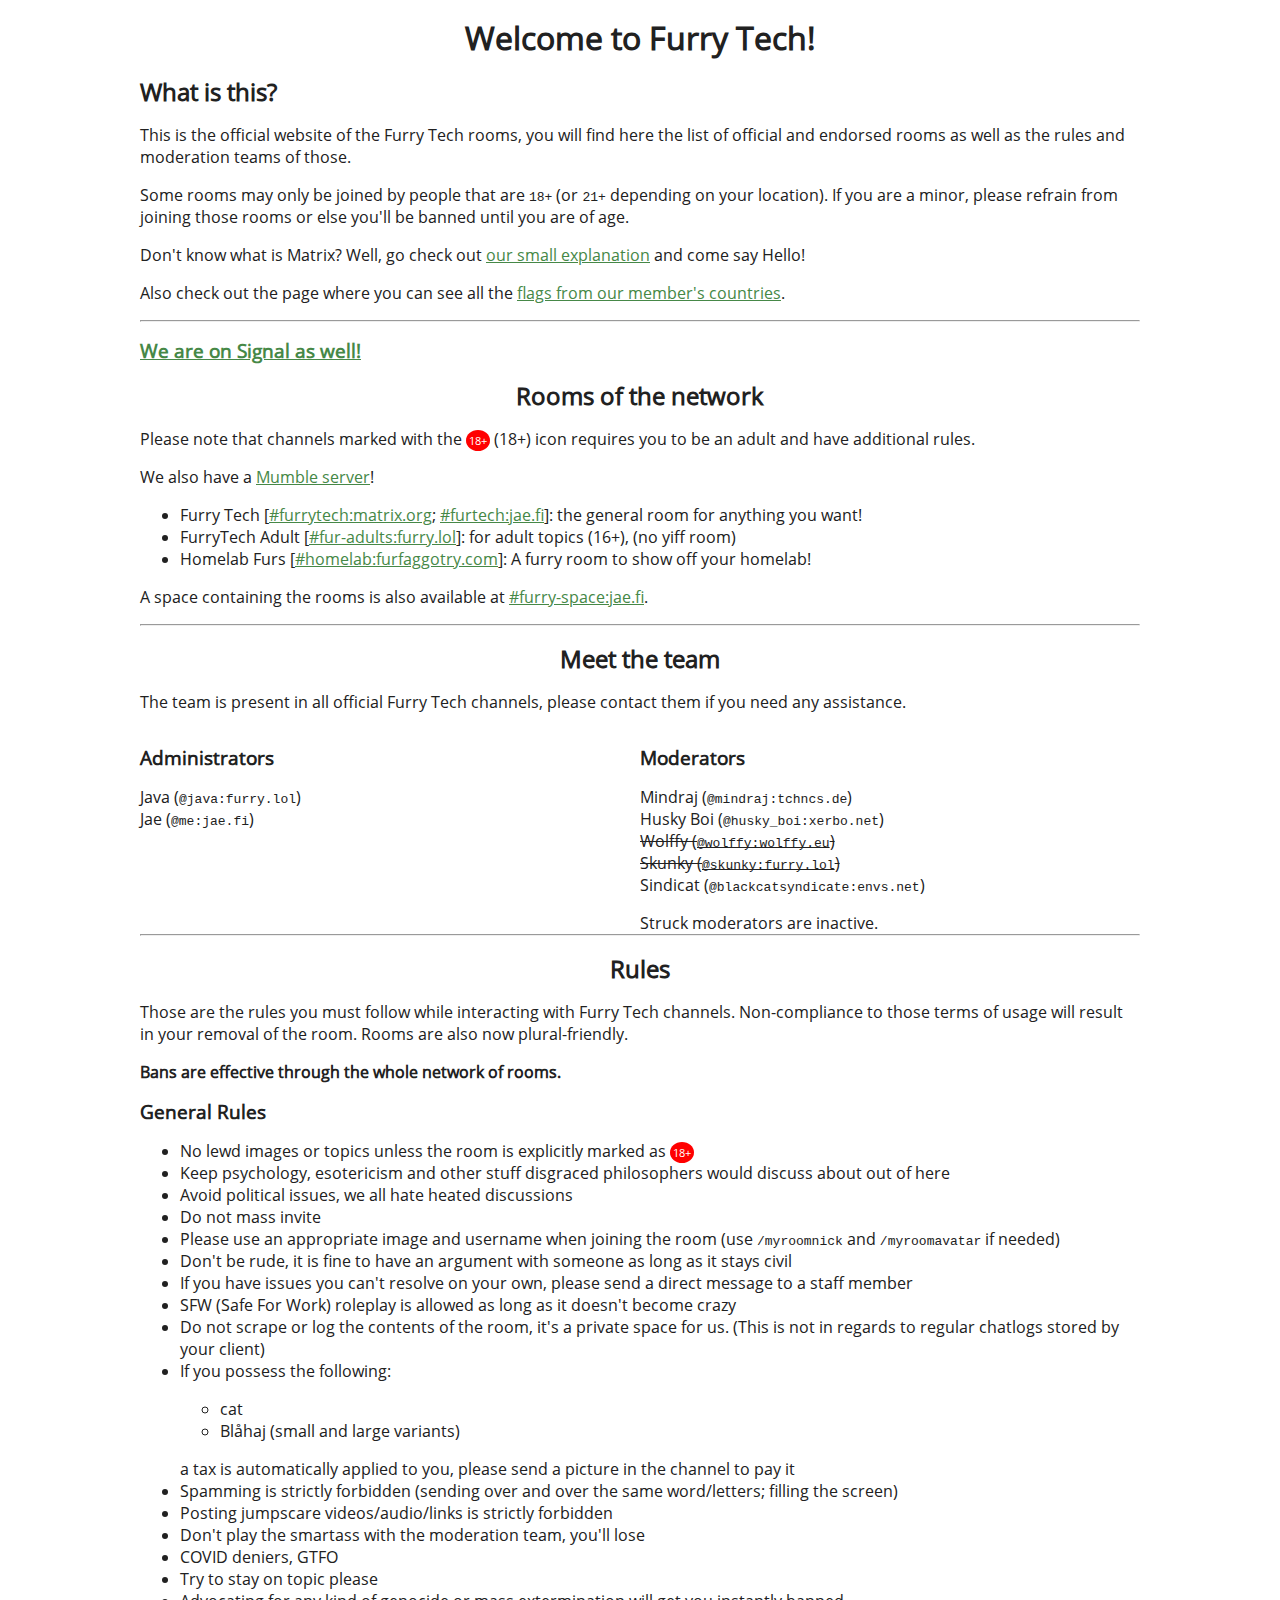
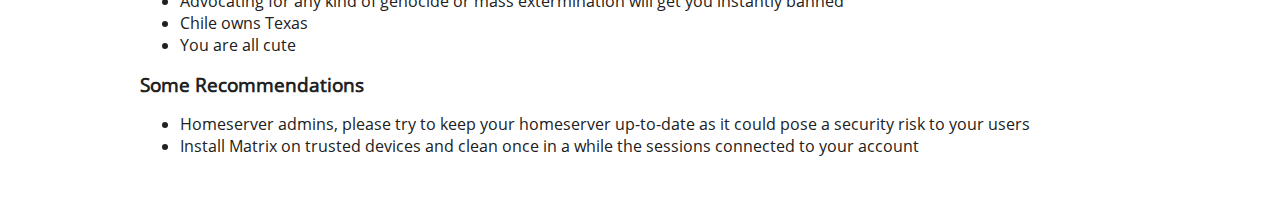
<file: src/index.html>
<!DOCTYPE html>
<html lang="en">

<head>
  <meta charset="utf-8" />
  <title>Furry Tech</title>
  <link rel="stylesheet" href="resources/css/main.css" />
  <meta name="viewport" content="width=device-width, initial-scale=1" />
</head>

<body>
  <main>
    <!-- WELCOME -->
    <h1 class="centered">Welcome to Furry Tech!</h1>
    <h2>What is this?</h2>
    <p>This is the official website of the Furry Tech rooms, you will find here the list of official and endorsed rooms as well as the rules and moderation teams of those.</p>
    <p>Some rooms may only be joined by people that are <span class="formatted">18+</span> (or <span class="formatted">21+</span> depending on your location). If you are a minor, please refrain from joining those rooms or else you'll be banned until you are of age.</p>
    <p>Don't know what is Matrix? Well, go check out <a href="joining-matrix.html">our small explanation</a> and come say Hello!</p>
    <p>Also check out the page where you can see all the <a href="flags.html">flags from our member's countries</a>.</p>
    <hr />
    <h3><a href="https://signal.group/#CjQKIF6FlyZHxE47IOFD7JxlTLLH64IF7TUI0zUHTeKN2Ub3EhArpE-UUaxQXwTHJz7NQpir">We are on Signal as well!</a></h3>
    <!-- ROOM LIST -->
    <h2 class="centered">Rooms of the network</h2>
    <p>Please note that channels marked with the <span class="eighteenplus">18+</span> (18+) icon requires you to be an adult and have additional rules.</p>
    <p>We also have a <a href="/mumble/">Mumble server</a>!</p>
    <ul>
      <li>Furry Tech [<a href="https://matrix.to/#/%23furrytech:matrix.org">#furrytech:matrix.org</a>; <a href="https://matrix.to/#/%23furtech:jae.fi">#furtech:jae.fi</a>]: the general room for anything you want!</li>
      <li>FurryTech Adult [<a href="https://matrix.to/#/#fur-adults:furry.lol">#fur-adults:furry.lol</a>]: for adult topics (16+), (no yiff room)</li>
      <li>Homelab Furs [<a href="https://matrix.to/#/#homelab:furfaggotry.com">#homelab:furfaggotry.com</a>]: A furry room to show off your homelab!</li>
    </ul>
    <p>A space containing the rooms is also available at <a href="https://matrix.to/#/#ftechspace:matrix.org">#furry-space:jae.fi</a>.
    <hr />
    <!-- MEET THE TEAM -->
    <h2 class="centered">Meet the team</h2>
    <p>The team is present in all official Furry Tech channels, please contact them if you need any assistance.</p>
    <div class="row">
      <div class="column">
        <h3>Administrators</h3>
        <!-- ADMIN LIST-->
        <ul>
          <li>Java (<span class="formatted">@java:furry.lol</span>)</li>
          <li>Jae (<span class="formatted">@me:jae.fi</span>)</li>
        </ul>
      </div>
      <div class="column">
        <h3>Moderators</h3>
        <!-- MOD LIST -->
        <ul>
	        <li>Mindraj (<span class="formatted">@mindraj:tchncs.de</span>)</li>
          <li>Husky Boi (<span class="formatted">@husky_boi:xerbo.net</span>)</li>
          <s><li>Wolffy (<span class="formatted">@wolffy:wolffy.eu</span>)</li></s>
          <s><li>Skunky (<span class="formatted">@skunky:furry.lol</span>)</li></s>
          <li>Sindicat (<span class="formatted">@blackcatsyndicate:envs.net</span>)</li>
        </ul>
        <span>Struck moderators are inactive.</span>
      </div>
    </div>
    <hr />
    <!-- RULES -->
    <h2 class="centered">Rules</h2>
    <p>Those are the rules you must follow while interacting with Furry Tech channels. Non-compliance to those terms of usage will result in your removal of the room. Rooms are also now plural-friendly.</p>
    <p><b>Bans are effective through the whole network of rooms.</b></p>
    <h3>General Rules</h3>
    <ul>
      <li>No lewd images or topics unless the room is explicitly marked as <span class="eighteenplus">18+</span></li>
      <li>Keep psychology, esotericism and other stuff disgraced philosophers would discuss about out of here</li>
      <li>Avoid political issues, we all hate heated discussions</li>
      <li>Do not mass invite</li>
      <li>Please use an appropriate image and username when joining the room (use <span class="formatted">/myroomnick</span> and <span class="formatted">/myroomavatar</span> if needed)</li>
      <li>Don't be rude, it is fine to have an argument with someone as long as it stays civil</li>
      <li>If you have issues you can't resolve on your own, please send a direct message to a staff member</li>
      <li>SFW (Safe For Work) roleplay is allowed as long as it doesn't become crazy</li>
      <li>Do not scrape or log the contents of the room, it's a private space for us. (This is not in regards to regular chatlogs stored by your client)</li>
      <li>If you possess the following:
        <ul>
          <li>cat</li>
          <li>Blåhaj (small and large variants)</li>
        </ul>
          a tax is automatically applied to you, please send a picture in the channel to pay it
      </li>
      <li>Spamming is strictly forbidden (sending over and over the same word/letters; filling the screen)</li>
      <li>Posting jumpscare videos/audio/links is strictly forbidden</li>
      <li>Don't play the smartass with the moderation team, you'll lose</li>
      <li>COVID deniers, GTFO</li>
      <li>Try to stay on topic please</li>
      <li>Advocating for any kind of genocide or mass extermination will get you instantly banned</li>
      <li>Chile owns Texas</li>
      <li>You are all cute</li>
    </ul>
    <!--
    <h3>Additional Rules (for <img alt="18+" width="16" src="resources/img/18plus.svg" /> rooms)</h3>
    <ul>
      <li>You must be of age to join NSFW rooms</li>
      <li>NSFW and ERP is allowed</li>
      <li>NSFL is not allowed</li>
      <li>Scat, rape, zoo/feral and cub are banned on sight (this includes loli and shota)</li>
      <li>All kinks are allowed but keep in mind that not everyone might like it. Please refrain from posting content too extreme, or it might be removed</li>
      <li>Please report members that shall not be in the room</li>
      <li>Please do not lie about your age or you could be removed from the room</li>
    </ul>
    -->
    <!-- RECOMMENDATIONS -->
    <h3>Some Recommendations</h3>
    <ul>
      <li>Homeserver admins, please try to keep your homeserver up-to-date as it could pose a security risk to your users</li>
      <li>Install Matrix on trusted devices and clean once in a while the sessions connected to your account</li>
    </ul>
  </main>
</body>

</html>
</file>
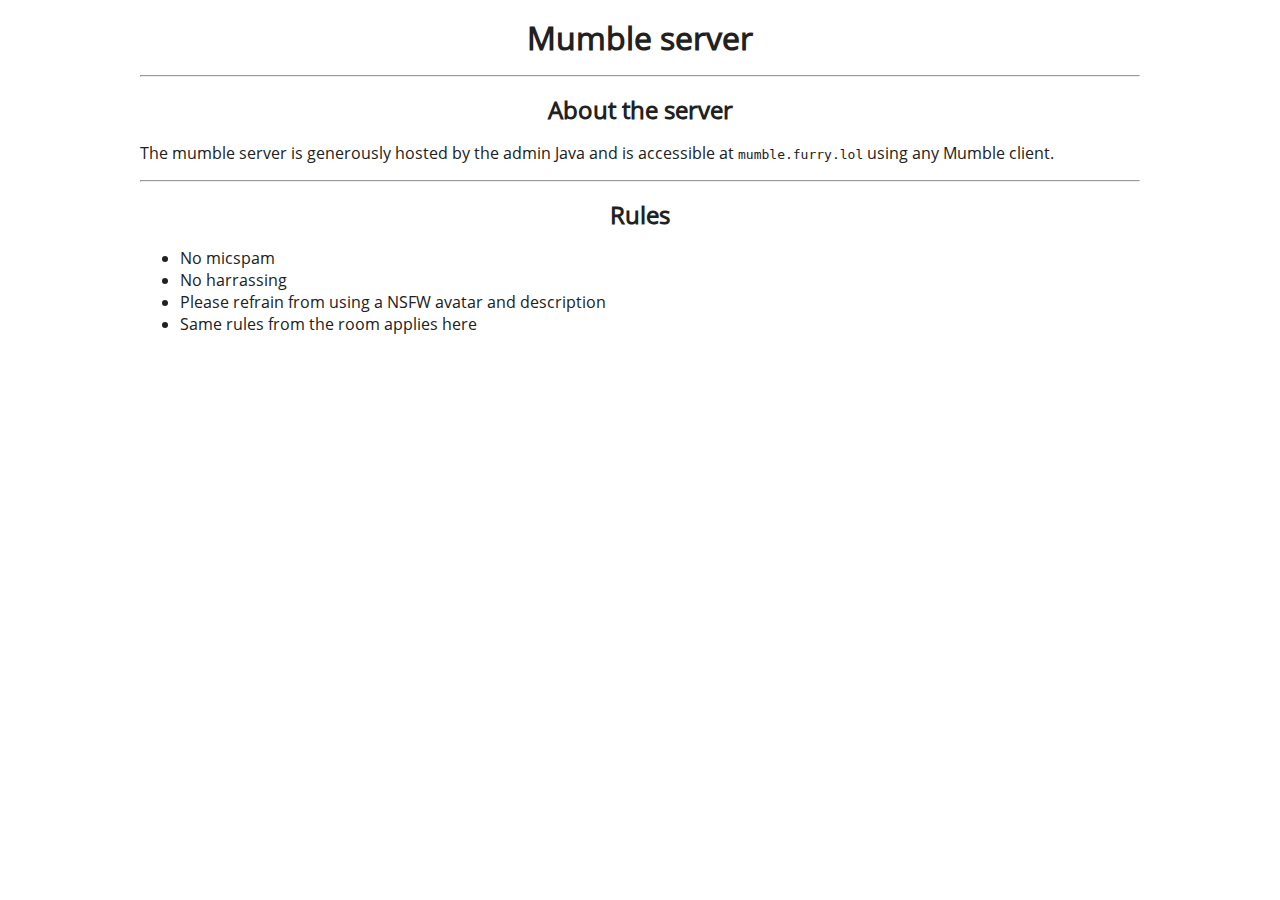
<file: src/mumble/index.html>
<!DOCTYPE html>
<html lang="en">
  <head>
    <meta charset="utf-8" />
    <title>Furry Tech</title>

    <link rel="stylesheet" href="../resources/css/main.css" />
    <meta name="viewport" content="width=device-width, initial-scale=1" />
  </head>

  <body>
    <main>
      <h1 class="centered">Mumble server</h1>
      <hr />

      <h2 class="centered">About the server</h2>
      <p>The mumble server is generously hosted by the admin Java and is accessible at <span class="formatted">mumble.furry.lol</span> using any Mumble client.</p>
      <hr />

      <h2 class="centered">Rules</h2>
      <ul>
        <li>No micspam</li>
        <li>No harrassing</li>
        <li>Please refrain from using a NSFW avatar and description</li>
        <li>Same rules from the room applies here</li>
      </ul>
    </div>
  </body>
</html>
</file>
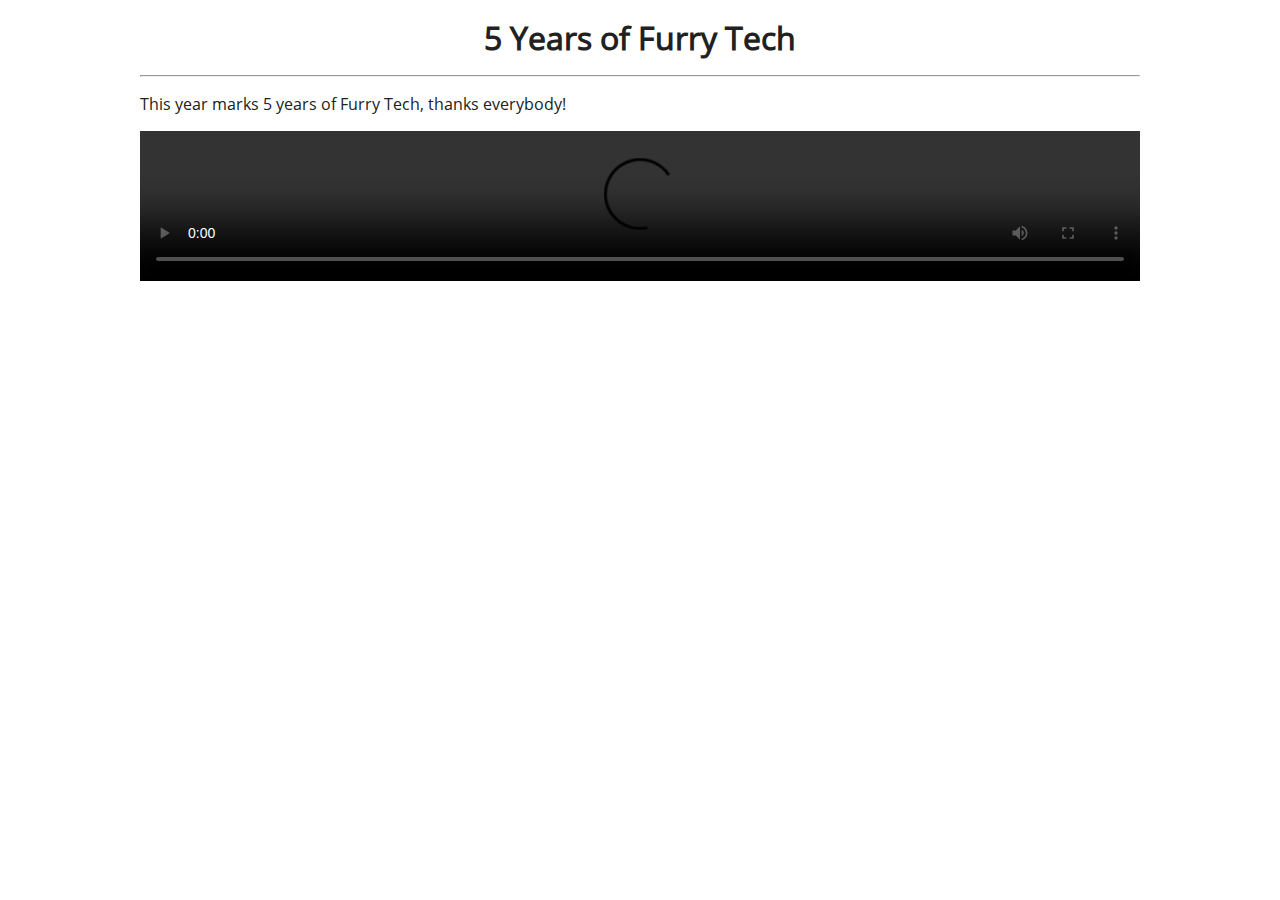
<file: src/5years.html>
<!DOCTYPE html>
<html lang="en">
  <head>
    <meta charset="utf-8" />
    <title>Furry Tech - Server bans</title>

    <link rel="stylesheet" href="resources/css/main.css" />
    <meta name="viewport" content="width=device-width, initial-scale=1" />
  </head>

  <body>
    <main>

      <!-- WELCOME -->
      <h1 class="centered">5 Years of Furry Tech</h1>
      <hr />
      <p>This year marks 5 years of Furry Tech, thanks everybody!</p>
      <video controls>
        <source src="https://cheese.xenia.lol/d/locstore/Video/5years.mp4" type="video/mp4">
        <source src="https://cheese.xenia.lol/d/locstore/Video/5years.webm" type="video/webm">
        <track label="English" kind="subtitles" srclang="en" src="5yearscaptions.sbv">
        No video :c
      </video>
    </main>
  </body>
</html>
</file>
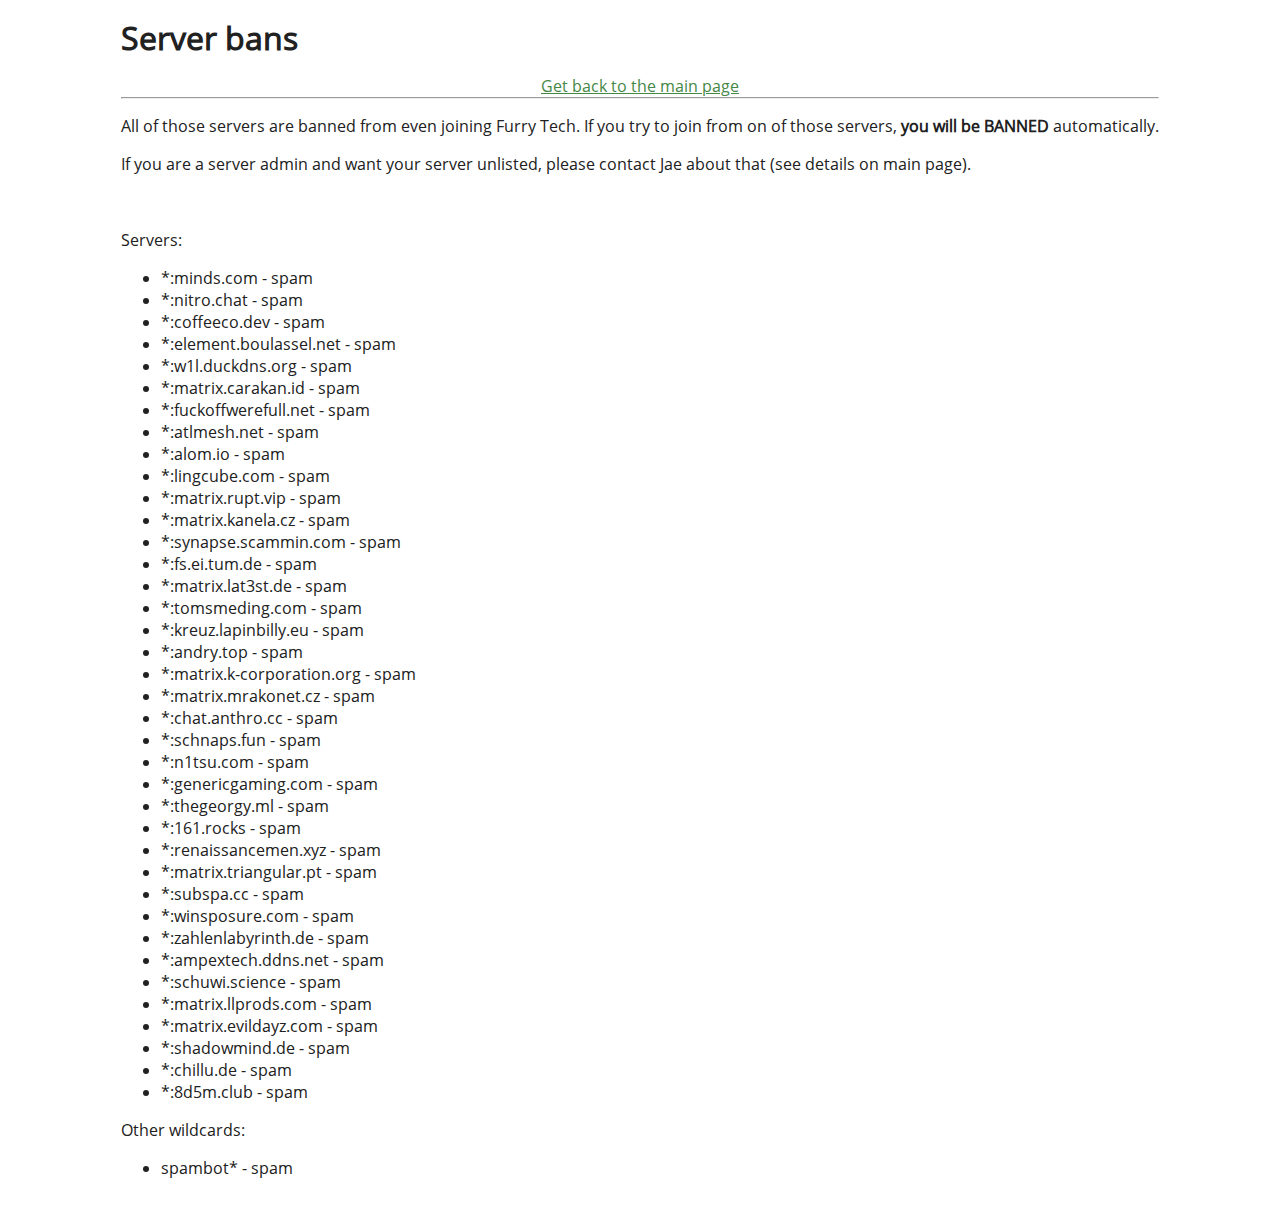
<file: src/bans.html>
<!DOCTYPE html>
<html lang="en">
  <head>
    <meta charset="utf-8" />
    <title>Furry Tech - Server bans</title>

    <link rel="stylesheet" href="resources/css/main.css" />
    <meta name="viewport" content="width=device-width, initial-scale=1" />
  </head>

  <body>
    <div class="container">

      <!-- WELCOME -->
      <h1>Server bans</h1>
      <div class="centered"><a href="index.html">Get back to the main page</a></div>
      <hr />
      <p>All of those servers are banned from even joining Furry Tech. If you try to join from on of those servers, <b>you will be BANNED</b> automatically.</p>
      <p>If you are a server admin and want your server unlisted, please contact Jae about that (see details on main page).</p>
      <br />
      <p>Servers:</p>
      <ul>
        <li>*:minds.com - spam</li>
        <li>*:nitro.chat - spam</li>
        <li>*:coffeeco.dev - spam</li>
        <li>*:element.boulassel.net - spam</li>
        <li>*:w1l.duckdns.org - spam</li>
        <li>*:matrix.carakan.id - spam</li>
        <li>*:fuckoffwerefull.net - spam</li>
        <li>*:atlmesh.net - spam</li>
        <li>*:alom.io - spam</li>
        <li>*:lingcube.com - spam</li>
        <li>*:matrix.rupt.vip - spam</li>
        <li>*:matrix.kanela.cz - spam</li>
        <li>*:synapse.scammin.com - spam</li>
        <li>*:fs.ei.tum.de - spam</li>
        <li>*:matrix.lat3st.de - spam</li>
        <li>*:tomsmeding.com - spam</li>
        <li>*:kreuz.lapinbilly.eu - spam</li>
        <li>*:andry.top - spam</li>
        <li>*:matrix.k-corporation.org - spam</li>
        <li>*:matrix.mrakonet.cz - spam</li>
        <li>*:chat.anthro.cc - spam</li>
        <li>*:schnaps.fun - spam</li>
        <li>*:n1tsu.com - spam</li>
        <li>*:genericgaming.com - spam</li>
        <li>*:thegeorgy.ml - spam</li>
        <li>*:161.rocks - spam</li>
        <li>*:renaissancemen.xyz - spam</li>
        <li>*:matrix.triangular.pt  - spam</li>
        <li>*:subspa.cc - spam</li>
        <li>*:winsposure.com - spam</li>
        <li>*:zahlenlabyrinth.de - spam</li>
        <li>*:ampextech.ddns.net - spam</li>
        <li>*:schuwi.science - spam</li>
        <li>*:matrix.llprods.com - spam</li>
        <li>*:matrix.evildayz.com - spam</li>
        <li>*:shadowmind.de - spam</li>
        <li>*:chillu.de -  spam</li>
        <li>*:8d5m.club - spam</li>
      </ul>
      <p>Other wildcards:</p>
      <ul>
        <li>spambot* - spam</li>
      </ul>
    </div>
  </body>
</html>
</file>
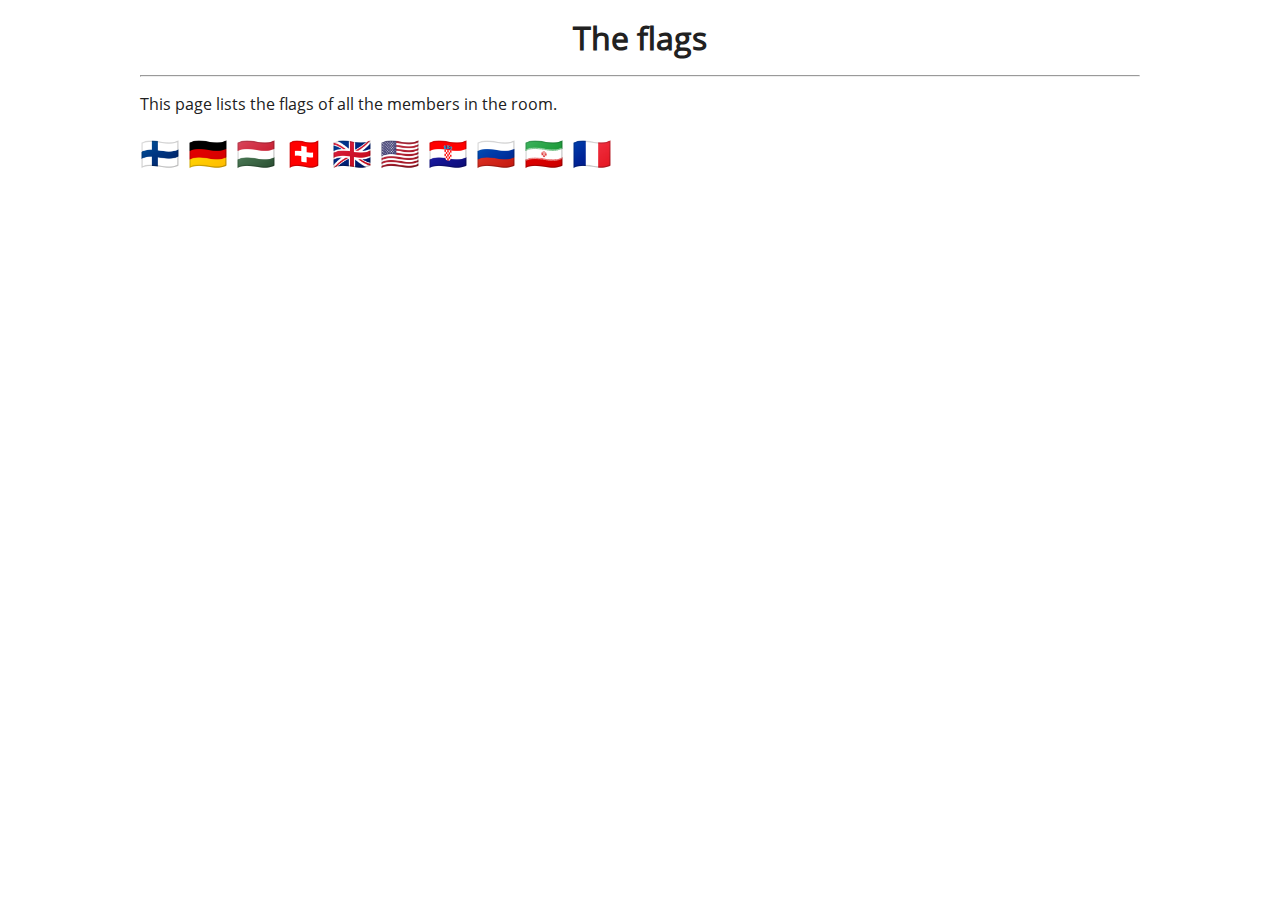
<file: src/flags.html>
<!DOCTYPE html>
<html lang="en">
  <head>
    <meta charset="utf-8" />
    <title>Furry Tech - Flags</title>

    <link rel="stylesheet" href="resources/css/main.css" />
    <meta name="viewport" content="width=device-width, initial-scale=1" />
  </head>

  <body>
    <main>

      <!-- WELCOME -->
      <h1 class="centered">The flags</h1>
      <hr />
      <p>This page lists the flags of all the members in the room.</p>
      <h1>🇫🇮 🇩🇪 🇭🇺 🇨🇭 🇬🇧 🇺🇸 🇭🇷 🇷🇺 🇮🇷 🇫🇷</h3>

    </main>
  </body>
</html>
</file>
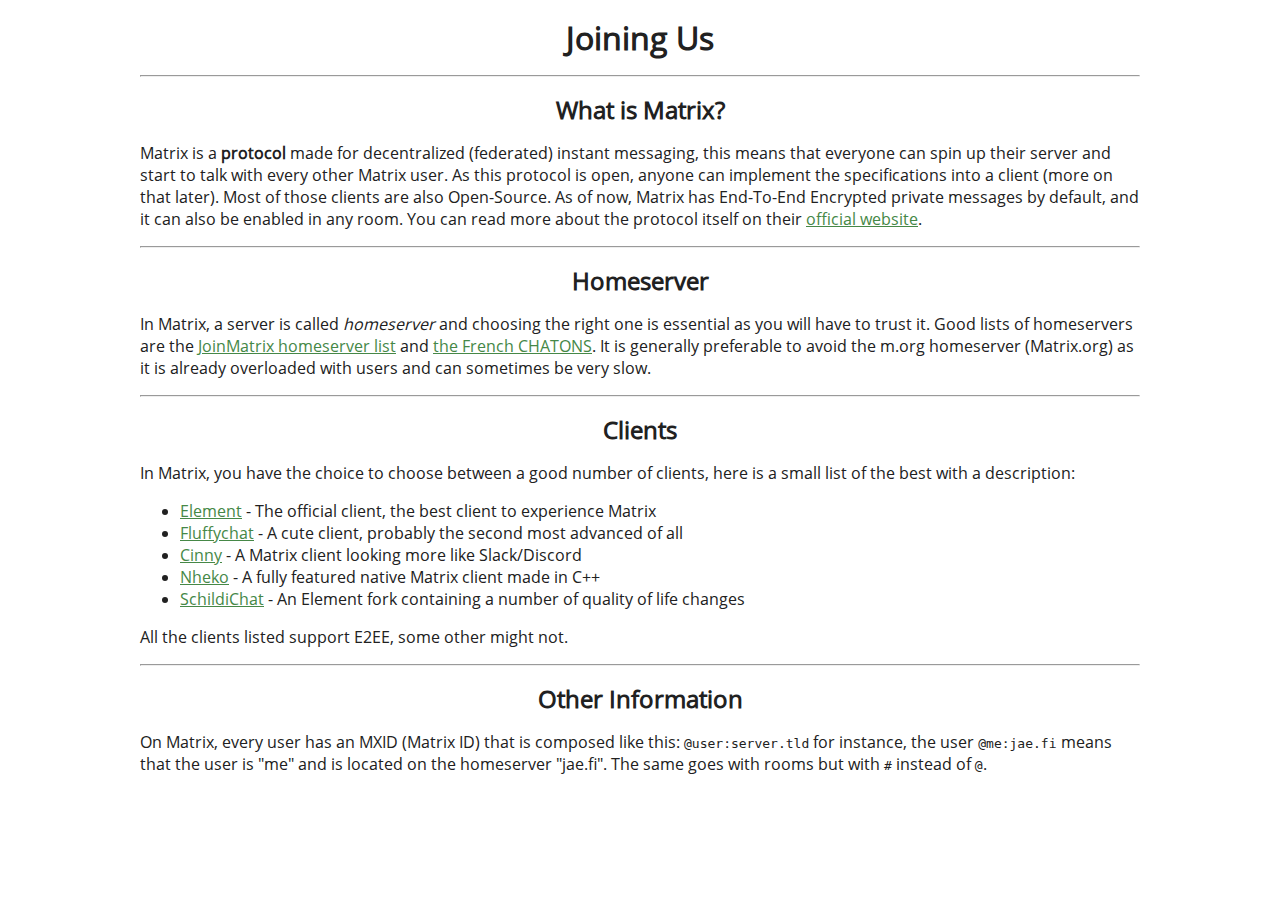
<file: src/joining-matrix.html>
<!DOCTYPE html>
<html lang="en">

<head>
  <meta charset="utf-8" />
  <title>Furry Tech - Joining Matrix</title>
  <link rel="stylesheet" href="resources/css/main.css" />
  <meta name="viewport" content="width=device-width, initial-scale=1" />
</head>

<body>
  <main>
    <h1 class="centered">Joining Us</h1>
    <hr />
    <!-- WHAT -->
    <h2 class="centered">What is Matrix?</h2>
    <p>Matrix is a <b>protocol</b> made for decentralized (federated) instant messaging, this means that everyone can spin up their server and start to talk with every other Matrix user. As this protocol is open, anyone can implement the specifications into a client (more on that later). Most of those clients are also Open-Source. As of now, Matrix has End-To-End Encrypted private messages by default, and it can also be enabled in any room. You can read more about the protocol itself on their <a href="https://matrix.org">official website</a>.</p>
    <hr />
    <!-- HOMESERVER -->
    <h2 class="centered">Homeserver</h2>
    <p>In Matrix, a server is called <i>homeserver</i> and choosing the right one is essential as you will have to trust it. Good lists of homeservers are the <a href="https://servers.joinmatrix.org/">JoinMatrix homeserver list</a> and <a href="https://chatons.org">the French CHATONS</a>. It is generally preferable to avoid the m.org homeserver (Matrix.org) as it is already overloaded with users and can sometimes be very slow.</p>
    <hr />
    <!-- CLIENTS -->
    <h2 class="centered">Clients</h2>
    <p>In Matrix, you have the choice to choose between a good number of clients, here is a small list of the best with a description:</p>
    <ul>
      <li><a href="https://element.io">Element</a> - The official client, the best client to experience Matrix</li>
      <li><a href="https://fluffychat.im">Fluffychat</a> - A cute client, probably the second most advanced of all</li>
      <li><a href="https://cinny.in">Cinny</a> - A Matrix client looking more like Slack/Discord</li>
      <li><a href="https://nheko.im">Nheko</a> - A fully featured native Matrix client made in C++</li>
      <li><a href="https://schildi.chat">SchildiChat</a> - An Element fork containing a number of quality of life changes</li>
    </ul>
    <p>All the clients listed support E2EE, some other might not.</p>
    <hr />
    <!-- OTHER INFORMATION -->
    <h2 class="centered">Other Information</h2>
    <p>On Matrix, every user has an MXID (Matrix ID) that is composed like this: <span class="formatted">@user:server.tld</span> for instance, the user <span class="formatted">@me:jae.fi</span> means that the user is "me" and is located on the homeserver "jae.fi". The same goes with rooms but with <span class="formatted">#</span> instead of <span class="formatted">@</span>.</p>
  </main>
</body>

</html>
</file>
<file: src/resources/css/main.css>
body {
  padding: 2em;
  padding-top: 0;
}

* {
  margin: 0;
  box-sizing: border-box;
}

p, h1, h2, h3, h4, h5, ul {
  margin: 16px 0 16px 0;
}

@font-face {
  font-family: 'Open Sans';
  src: url('../fonts/OpenSans-Regular.ttf') format('truetype');
}

body {
  font-family: Open Sans;
  display: flex;
  justify-content: center;
  width: 100%;
}

.formatted {
  font-family: monospace;
}

main {
  width: 100%;
  max-width: 1000px;
}

video {
  width: 100%;
}

.column {
  float: left;
  width: 50%;
}

.column ul {
  list-style: none;
  padding-left: 0;
}

.row {
  display: flex;
  flex-direction: row;
}

.row > * {
  width: 100%;
}

.centered {
  text-align: center;
}

body {
  background-color: #212121;
  color: #fff;
}

a {
  color: #468847
}

.eighteenplus {
  font-size: 0.7em;
  color: #fff;
  background-color: #f00;
  padding: 3px;
  border-radius: 50%;
}

@media screen and (prefers-color-scheme: light) {
  body {
    background-color: #FFF;
    color: #212121;
  }
}
</file>
